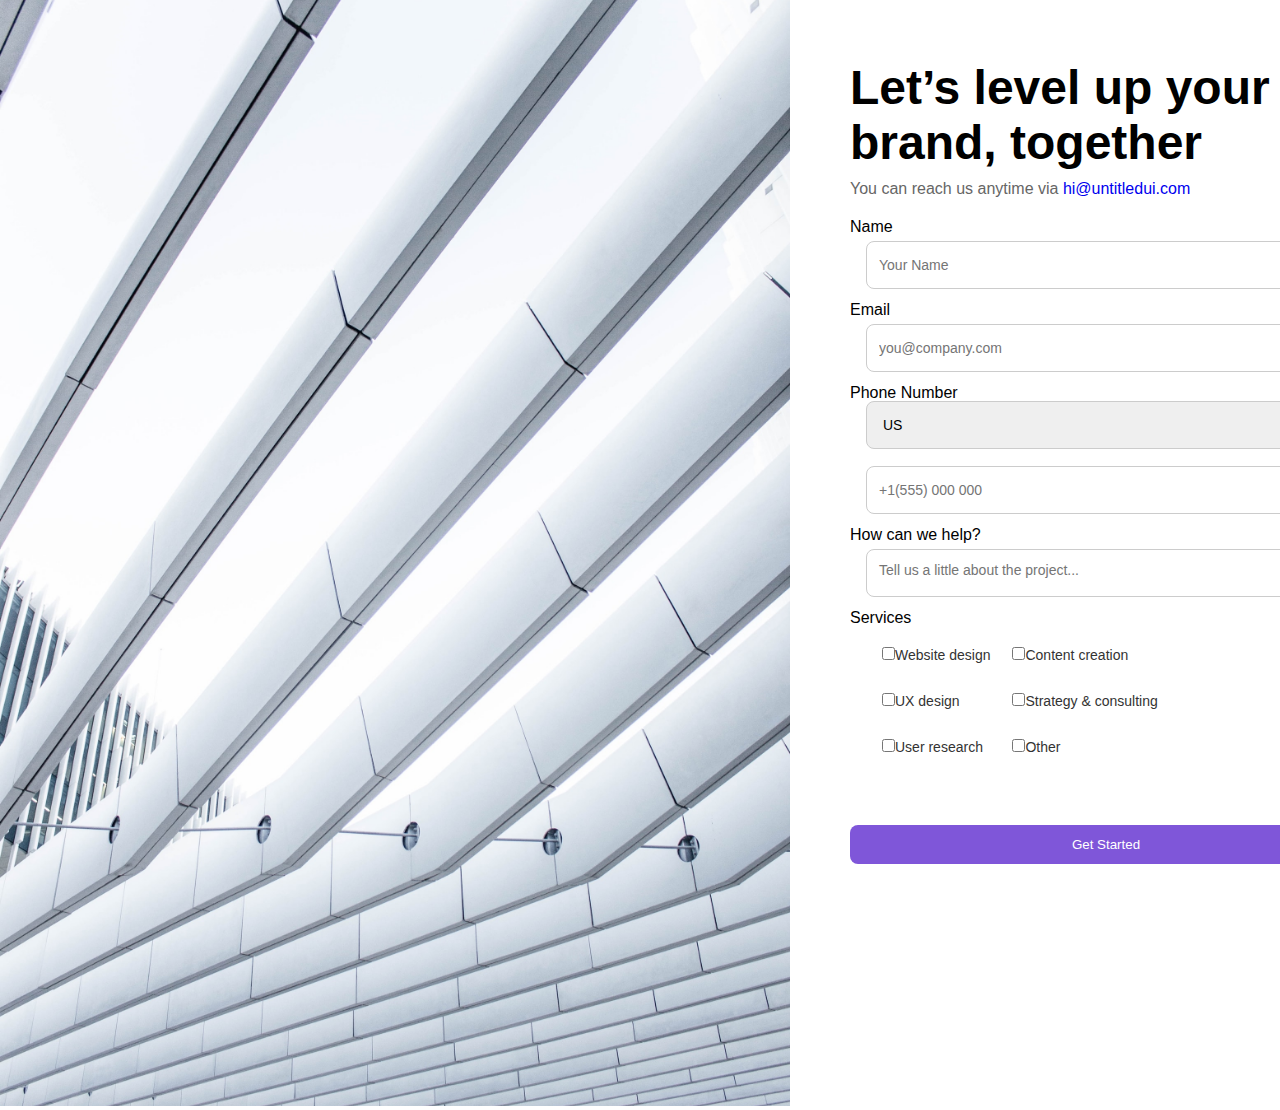
<file: Main/index.html>
<!DOCTYPE html>
<html lang="en">

<head>
    <meta charset="UTF-8">
    <meta name="viewport" content="width=device-width, initial-scale=1.0">
    <title>Document</title>
    <link rel="stylesheet" href="./assets/style.css">
</head>

<body>
    <div class="container">
        <div class="left">
            <img src="assets/anh1.jpg" alt="anh1">
        </div>
        <div class="right">
            <h1>Let’s level up your brand, together</h1>
            <p>You can reach us anytime via <a href="mailto:hi@untitledui.com">hi@untitledui.com</a></p>
            <form action="">
                <div>Name </div>
                <input type="text" placeholder="Your Name" required>
                <div>Email</div>
                <input type="email" placeholder="you@company.com" required>

                <div class="phone">Phone Number</div>
                <div>
                    <select>
                        <option>US</option>
                        <option>CN</option>
                        <option>VN</option>
                    </select>
                    <input type="tel" placeholder="+1(555) 000 000" required>
                </div>
                <div>How can we help?</div>
                <textarea placeholder="Tell us a little about the project..."></textarea>

                <div>Services</div>
                <div class="services">
                    <div>
                        <div class="sev"><input type="checkbox">Website design</div>
                        <div class="sev"><input type="checkbox">UX design</div>
                        <div class="sev"><input type="checkbox">User research</div>
                    </div>
                    <div>
                        <div class="sev"><input type="checkbox">Content creation</div>
                        <div class="sev"><input type="checkbox">Strategy & consulting</div>
                        <div class="sev"><input type="checkbox">Other</div>
                    </div>
                </div>
                <div class="btn">
                    <button type="submit">Get Started</button>
                </div>
            </form>
        </div>
    </div>
</body>

</html>
</file>
<file: Main/assets/style.css>
* {
    margin: 0;
    padding: 0;
    box-sizing: border-box;
    font-family: Arial, sans-serif;
}

.container {
    display: flex;
}

.left img {
    width: 790px;
    height: 1106px;
    object-fit: cover;
}

.left {
    flex: 1;
}

.right {
    flex: 1;
    background-color: #ffffff;
    padding: 60px;
}

.right h1 {
    font-size: 48px;
    font-weight: 600;
    color: 900;
    margin-bottom: 10px;
    font-size: inter;
    line-height: -2%;

}

.right p {
    margin-bottom: 20px;
    color: #666;
}

.right a {
    text-decoration: none;
}

form {
    display: flex;
    flex-direction: column;
}

form label {
    margin-top: 15px;
    font-size: 14px;
    font-weight: 500;
}

form input[type="text"],
form input[type="email"],
form input[type="tel"],
form textarea,
form select {

    padding: 12px;
    margin-top: 5px;
    margin-right: 16px;
    margin-bottom: 12px;
    margin-left: 16px;
    border: 1px solid #ccc;
    border-radius: 8px;
    font-size: 14PX;
    width: 512px;
    height: 48px;

}
.phone{
    height: 12px;
}

button {
    margin-top: 20px;
    padding-top: 12px;
    padding-right: 20px;
    padding-left: 20px;
    padding-bottom: 12px;
    background-color: #7F56D9;
    border-radius: 8px;
    color: white;
    width: 512px;
    border: 1px;
}

.services {
    display: grid;
    grid-template-columns: repeat(2, 1fr);
    gap: 10px;
    margin-top: 10px;
}

.services {
    display: flex;
    font-size: 14px;
    color: #333;
    margin: 20px;
    padding-right: 20px;
}
.sev{
    margin-bottom: 30px;
    margin-left: 12px;
}
.checkbox{
    border: 12px;
}
</file>
